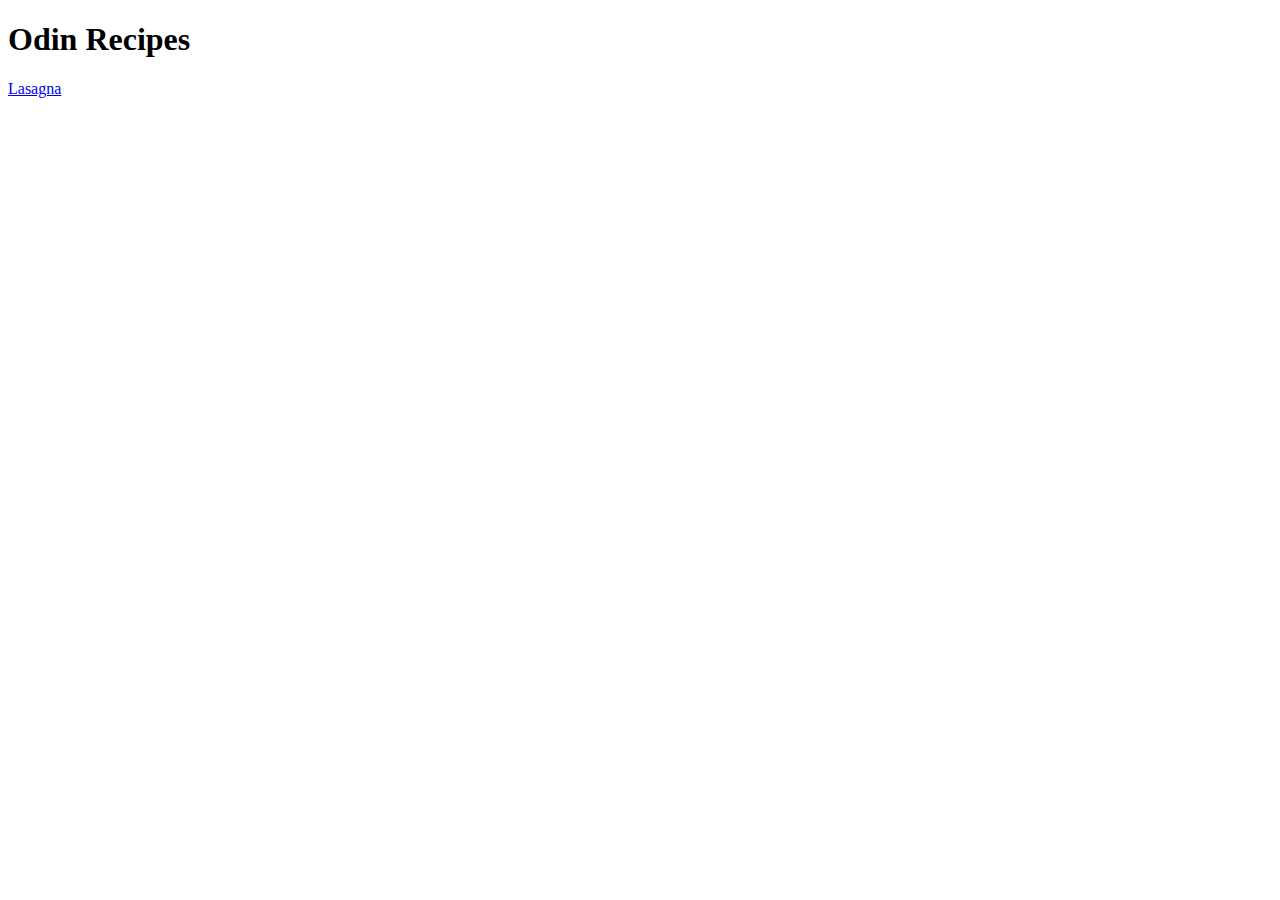
<file: index.html>
<!DOCTYPE html>
<html lang="en">
    <head>
    <meta charset="UTF-8">
    <meta name="viewport" content="width=device-width, initial-scale=1.0">
    <title>Odin Recipes</title>
    <style href="../style.css"></style>
    </head>
    <body>
        <h1>Odin Recipes</h1>
        <a href="recipes/lasagna.html">Lasagna</a>
    </body>
</html>
</file>
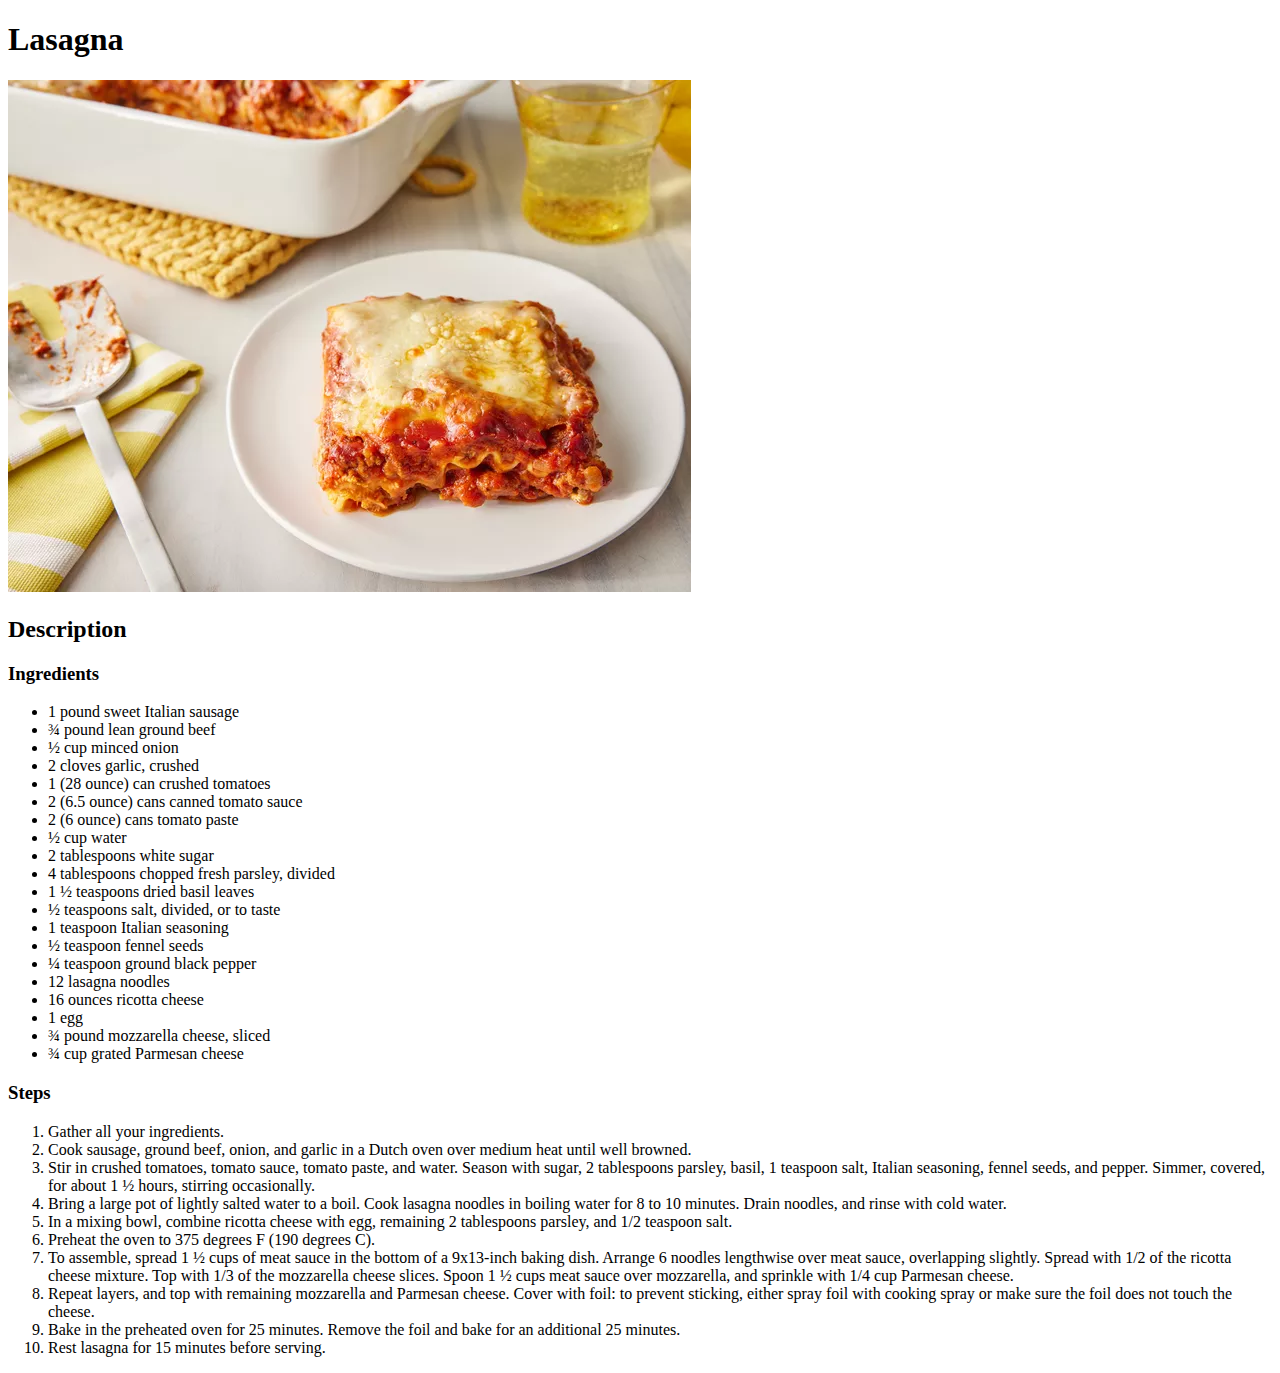
<file: recipes/lasagna.html>
<!DOCTYPE html>
<html lang="en">
    <head>
    <meta charset="UTF-8">
    <meta name="viewport" content="width=device-width, initial-scale=1.0">
    <title>Odin Recipes - Lasagna</title>
    <style href="../style.css"></style>
    </head>
    <body>
        <h1>Lasagna</h1>
        <img src="../assets/lasagna.webp">
        <h2>Description</h2>
        <h3>Ingredients</h3>
        <ul>
            <li>1 pound sweet Italian sausage</li>
            <li>¾ pound lean ground beef</li>
            <li>½ cup minced onion</li>
            <li>2 cloves garlic, crushed</li>
            <li>1 (28 ounce) can crushed tomatoes</li>
            <li>2 (6.5 ounce) cans canned tomato sauce</li>
            <li>2 (6 ounce) cans tomato paste</li>
            <li>½ cup water</li>
            <li>2 tablespoons white sugar</li>
            <li>4 tablespoons chopped fresh parsley, divided</li>
            <li>1 ½ teaspoons dried basil leaves</li>
            <li>½ teaspoons salt, divided, or to taste</li>
            <li>1 teaspoon Italian seasoning</li>
            <li>½ teaspoon fennel seeds</li>
            <li>¼ teaspoon ground black pepper</li>
            <li>12 lasagna noodles</li>
            <li>16 ounces ricotta cheese</li>
            <li>1 egg</li>
            <li>¾ pound mozzarella cheese, sliced</li>
            <li>¾ cup grated Parmesan cheese</li>
        </ul>
        <h3>Steps</h3>
        <ol>
            <li>Gather all your ingredients.</li>
            <li>Cook sausage, ground beef, onion, and garlic in a Dutch oven over medium heat until well browned.</li>
            <li>Stir in crushed tomatoes, tomato sauce, tomato paste, and water. Season with sugar, 2 tablespoons parsley, basil, 1 teaspoon salt, Italian seasoning, fennel seeds, and pepper. Simmer, covered, for about 1 ½ hours, stirring occasionally.</li>
            <li>Bring a large pot of lightly salted water to a boil. Cook lasagna noodles in boiling water for 8 to 10 minutes. Drain noodles, and rinse with cold water.</li>
            <li>In a mixing bowl, combine ricotta cheese with egg, remaining 2 tablespoons parsley, and 1/2 teaspoon salt.</li>
            <li>Preheat the oven to 375 degrees F (190 degrees C).</li>
            <li>To assemble, spread 1 ½ cups of meat sauce in the bottom of a 9x13-inch baking dish. Arrange 6 noodles lengthwise over meat sauce, overlapping slightly. Spread with 1/2 of the ricotta cheese mixture. Top with 1/3 of the mozzarella cheese slices. Spoon 1 ½ cups meat sauce over mozzarella, and sprinkle with 1/4 cup Parmesan cheese.</li>
            <li>Repeat layers, and top with remaining mozzarella and Parmesan cheese. Cover with foil: to prevent sticking, either spray foil with cooking spray or make sure the foil does not touch the cheese.</li>
            <li>Bake in the preheated oven for 25 minutes. Remove the foil and bake for an additional 25 minutes.</li>
            <li>Rest lasagna for 15 minutes before serving. </li>
        </ol>
    </body>
</html>
</file>
